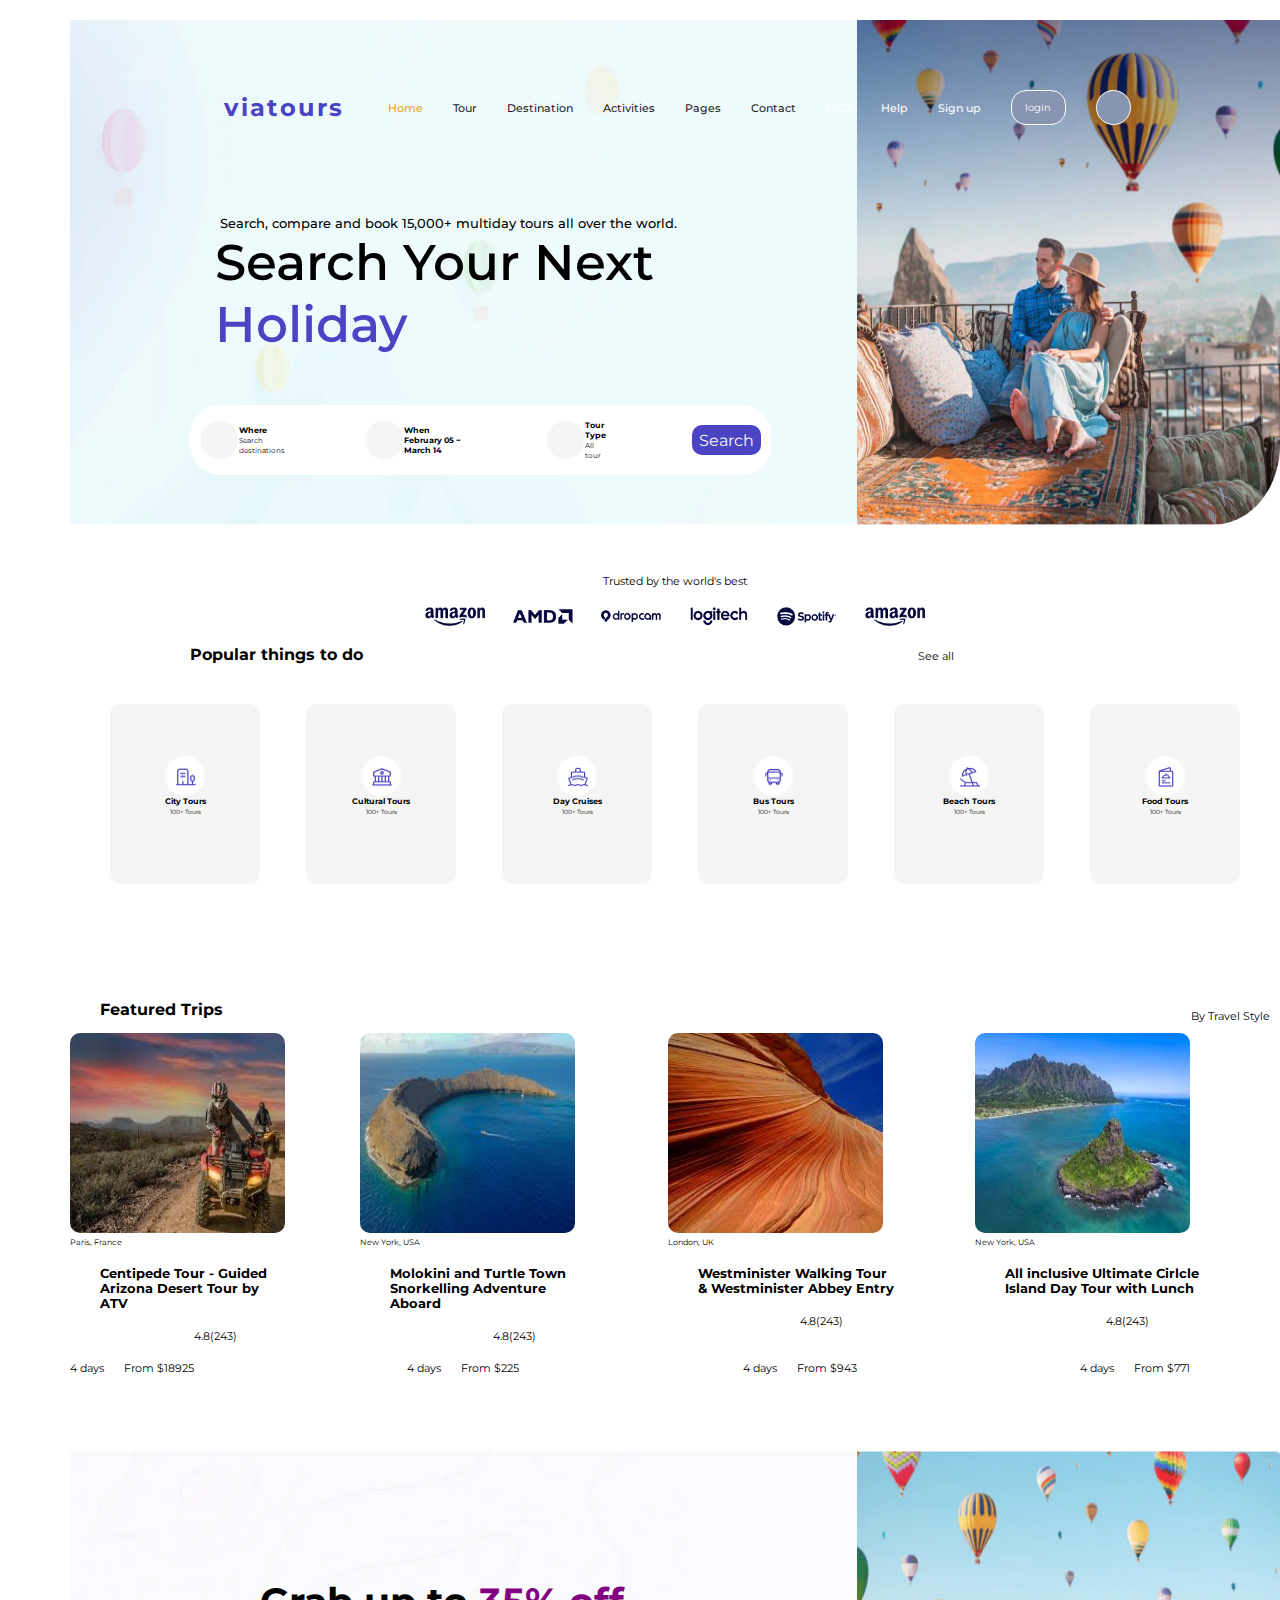
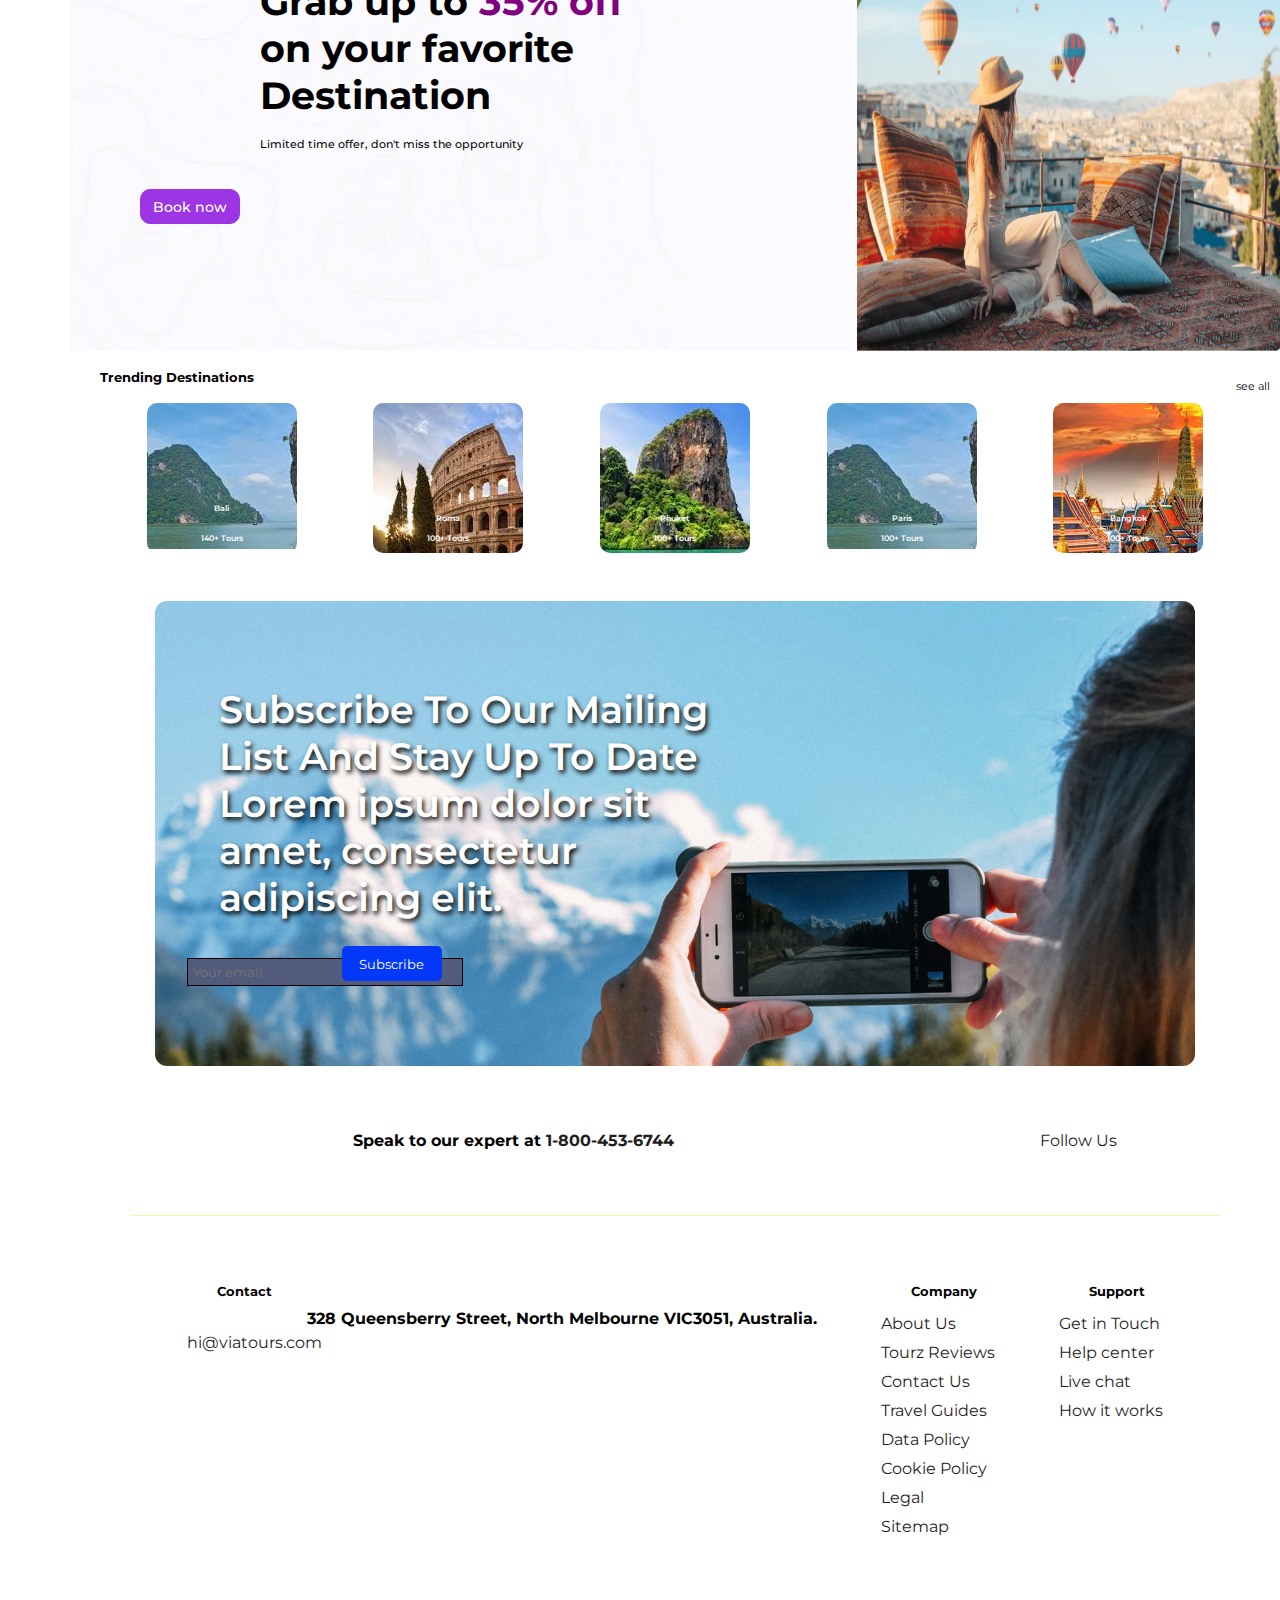
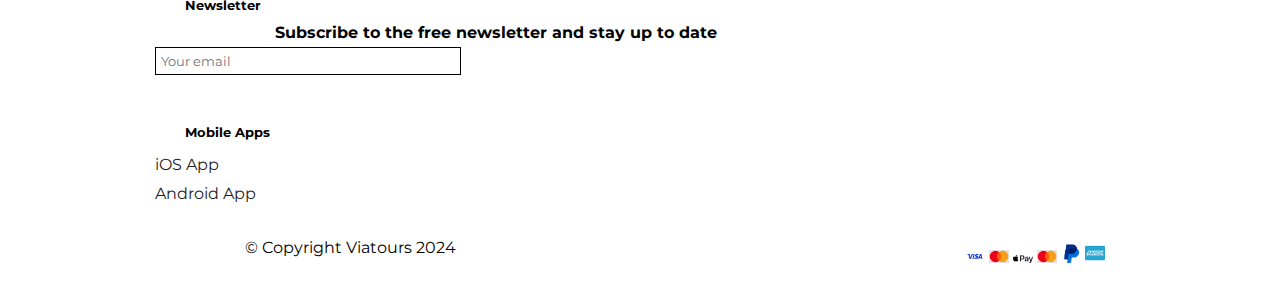
<file: index.html>
<!DOCTYPE html>
<html lang="en">
  <head>
    <meta charset="UTF-8" />
    <meta name="viewport" content="width=device-width, initial-scale=1.0" />
    <link
      rel="stylesheet"
      href="https://cdnjs.cloudflare.com/ajax/libs/font-awesome/6.5.2/css/all.min.css"
    />
    <link rel="preconnect" href="https://fonts.googleapis.com" />
    <link rel="preconnect" href="https://fonts.gstatic.com" crossorigin />
    <link
      href="https://fonts.googleapis.com/css2?family=Montserrat:ital,wght@0,100..900;1,100..900&display=swap"
      rel="stylesheet"
    />
    <link rel="stylesheet" href="style.css" />
    <title>Event Management</title>
  </head>
  <body>
    <!-- Navbar begins -->
<section class="main">
    <header>
      <div class="logo">viatours</div>
      <nav>
        <a href="#" class="active">Home</a>
        <a href="#">Tour</a>
        <a href="#">Destination</a>
        <a href="#">Activities</a>
        <a href="#">Pages</a>
        <a href="#">Contact</a>
        <a href="#" class="left">USD</a>
        <a href="#" class="left">Help</a>
        <a href="#" class="left">Sign up</a>
       <button>login</button>
       <button class="se"></button>
      </nav>
      
      <!-- <i class="fas fa-search"></i> -->
    </header>

    <section>
      <div class="search">
        <p class="search">
          Search, compare and book 15,000+ multiday tours all over the world.
        </p>

        <h5>Search Your Next <br /><span class="holiday">Holiday</span></h5>
      </div>
    </section>

    <section class="container">
        <section class="rectangle">
            <div class="circle"></div>
            <div class="text">Where <br><span class="light">Search destinations</span></div>
       
            <div class="circle"></div>
            <div class="text">When <br>February 05 ~ March 14</div>
        </div>
            <div class="circle"></div>
            <div class="text">Tour Type<br><span class="light">All tour</span></div>
            <div class="small-rectangle">Search</div>
        </div>
         </section>
    </section>
    </section>

    <main>
        <h6>Trusted by the world's best</h6>
        <br>
        <div class="icon-row">
            <img src="amazon.jpg.jpg" alt=""width="60px" height="19px">
            <img src="Admi.jpg.jpg" alt=""width="60px" height="19px">
            <img src="dropcam.jpg.jpg
            " alt=""width="60px" height="19px">
            <img src="logitech.jpg.jpg" alt=""width="60px" height="19px">
            <img src="spotify.jpg.jpg" alt=""width="60px" height="19px">
            <img src="amazon.jpg.jpg" alt=""width="60px" height="19px">
        </div>
<br>
        <div class="Popular">
            <p>Popular things to do <span class="see">See all</span></p>
        </div>

        <section class="tours">
            <div class="rectangle_2">
                <div class="circle_2">
                <img src="city.jpg.jpg" alt="" width="20px" height="20px"/>
                </div>
                <div id="text">City Tours <br><span class="small">100+ Tours</span></div>
            </div>
            <div class="rectangle_2">
               <div class="circle_2">
                 <img src="day-cruise.jpg.jpg" alt="" width="20px" height="20px"/>
                </div>
                <div id="text">Cultural Tours <br><span class="small">100+ Tours</span></div>
            </div>
            <div class="rectangle_2">
               <div class="circle_2">
                <img src="cutltural.jpg.jpg" alt="" width="20px" height="20px"/>
                </div>
               <div id="text">Day Cruises <br><span class="small">100+ Tours</span></div>
            </div>
            <div class="rectangle_2">
               <div class="circle_2">
                <img src="bus.jpg.jpg" alt="" width="20px" height="20px"/>
                </div>
                <div id="text">Bus Tours <br><span class="small">100+ Tours</span></div>
            </div>
            <div class="rectangle_2">
                <div class="circle_2">
                <img src="beach.jpg.jpg" alt="" width="20px" height="20px"/>
                </div>
                <div id="text">Beach Tours<br><span class="small">100+ Tours</span></div>
            </div>
            <div class="rectangle_2">
              <div class="circle_2">
               <img src="food.jpg.jpg" alt="" width="20px" height="20px"/>
                </div>
                 <div id="text">Food Tours<br><span class="small">100+ Tours</span></div>
            </div>
        </section>

        <br><br>

        

        <br><br>
    </main>

<div class="rukayat">

    <div>
      <div class="top">
        <h4  id="featured">Featured Trips</h4>
        <h6>By Travel Style</h6>
      </div>

      <div class="pics">
        <div>
          <img src="rukayat/ARIZONA ATV.jpeg" alt="" />
          <figcaption>Paris, France</figcaption><br>
          <h4>Centipede Tour - Guided Arizona Desert Tour by ATV</h4> <br>
          <h6>4.8(243)</h6>
        </div>

        <div>
          <img src="rukayat/Molokini.jpeg" alt="" />
          <figcaption>New York, USA</figcaption><br>
          <h4>Molokini and Turtle Town Snorkelling Adventure Aboard</h4> <br>
          <h6>4.8(243)</h6>
        </div>

        <div>
          <img src="rukayat/rock.jpeg" alt="" />
          <figcaption>London, UK</figcaption><br>
          <h4>Westminister Walking Tour & Westminister Abbey Entry</h4> <br>
          <h6>4.8(243)</h6>
        </div>

        <div>
          <img src="rukayat/ultimate circle.jpeg" alt="" />
          <figcaption>New York, USA</figcaption><br>
          <h4>All inclusive Ultimate Cirlcle Island Day Tour with Lunch</h4> <br>
          <h6>4.8(243)</h6>
        </div>
      </div>
 <br>
      <div class="price">
        <div class="days">
          <h6>4 days</h6>
          <h6 class="amt">From $18925</h6>
        </div>

        <div class="days">
          <h6>4 days</h6>
          <h6 class="amt">From $225</h6>
        </div>

        <div class="days">
          <h6>4 days</h6>
          <h6 class="amt">From $943</h6>
        </div>

        <div class="days">
          <h6>4 days</h6>
          <h6 class="amt">From $771</h6>
        </div>
      </div>
    </div>
<br><br><br><br>
    <div class="back">
      <p class="grab">Grab up to <span class="thirty">35% off</span>  on your favorite Destination</p><br><br>
      <p class="limited">Limited time offer, don't miss the opportunity</p><br><br>

        <div >
          <button class="btn">Book now</button>
        </div>
    </div>

    <br>
    

    <div>
      <div>
      <div class="bottom">
        <h4>Trending Destinations</h4>
        <h6>see all</h6>
      </div>

<div class="botmpics">
        <div class="oneb">
          <p >Bali</p>
          <p style="margin-top: 10px;">140+ Tours</p>
        </div>

        <div class="twob">
        
          <p>Roma</p>
          <p>100+ Tours</p>
                </div>

        <div class="thrb">
        
          <p>Phuket</p>
          <p>100+ Tours</p>
          
        </div>

        <div class="fourb">
          
          <p>Paris</p>
          <p>100+ Tours</p>
       </div>

       <div class="fiveb">
        
          <p>Bangkok</p>
          <p>100+ Tours</p>
       </div>

    </div>

  
</div>



<footer id="adams">
      <section class="subscribeSection">
        <div>Subscribe To Our Mailing List And Stay Up To Date <br> <span class="Lorem">Lorem ipsum dolor sit amet, consectetur adipiscing elit.</span></div>
                <input
          id="subscribe-input-1"
          input
          id="email"
          placeholder="Your email"
          pattern="[a-z0-9._%+-]+@[a-z0-9.-]+\.[a-z]{2,4}$"
          name="email"
          type="email"
          autocomplete="on"
        />
        <button class="sub">Subscribe</button>
        
      </section>
      <section class="section-contact">
        <p>
          Speak to our expert at <a href="tel:1-800-453-6744">1-800-453-6744</a>
        </p>
        <a href="#">Follow Us</a>
      </section>
    </main>
    <footer>
      <section>
        <article>
          <h4>Contact</h4>
          <p>328 Queensberry Street, North Melbourne VIC3051, Australia.</p>
          <a href="mailto:hi@viatours.com">hi@viatours.com</a>
        </article>
        <article>
          <h4>Company</h4>
          <ul>
            <li><a href="#">About Us</a></li>
            <li><a href="#">Tourz Reviews</a></li>
            <li><a href="#">Contact Us</a></li>
            <li><a href="#">Travel Guides</a></li>
            <li><a href="#">Data Policy</a></li>
            <li><a href="#">Cookie Policy</a></li>
            <li><a href="#">Legal</a></li>
            <li><a href="#">Sitemap</a></li>
          </ul>
        </article>
        <article>
          <h4>Support</h4>
          <ul>
            <li><a href="#">Get in Touch</a></li>
            <li><a href="#">Help center</a></li>
            <li><a href="#">Live chat</a></li>
            <li><a href="#">How it works</a></li>
          </ul>
        </article>
        <article>
          <div>
            <h4>Newsletter</h4>
            <p>Subscribe to the free newsletter and stay up to date</p>
            <input
              id="subscribe-input-2"
              input
              id="email"
              placeholder="Your email"
              pattern="[a-z0-9._%+-]+@[a-z0-9.-]+\.[a-z]{2,4}$"
              name="email"
              type="email"
              autocomplete="on"
            />
            <button value="send" type="submit" id="subscribe-btn-2">
              send
            </button>
          </div>
          <div>
            <h4>Mobile Apps</h4>
            <div class="app">
              <li><a href="#">iOS App</a></li>
              <li><a href="#">Android App</a></li>
            </div>
          </div>
        </article>
      </section>
      <section>
        <div>© Copyright Viatours 2024</div>
        <div>
          <img src="pics/Visa-1.jpg" alt="visa-logo" width="20px" />
          <img src="pics/mastercard.png" alt="mastercard-logo" width="20px" />
          <img src="pics/applepay.png" alt="applePay-logo" width="20px" />
          <img src="pics/mastercard.png" alt="discover-logo" width="20px" />
          <img src="pics/paypal.png" alt="paypal-logo" width="20px" />
          <img src="pics/amex.png" alt="amex-logo" width="20px" />
        </div>
      </section>
    </footer>
    </footer>
  


  </body>
</html>
</file>
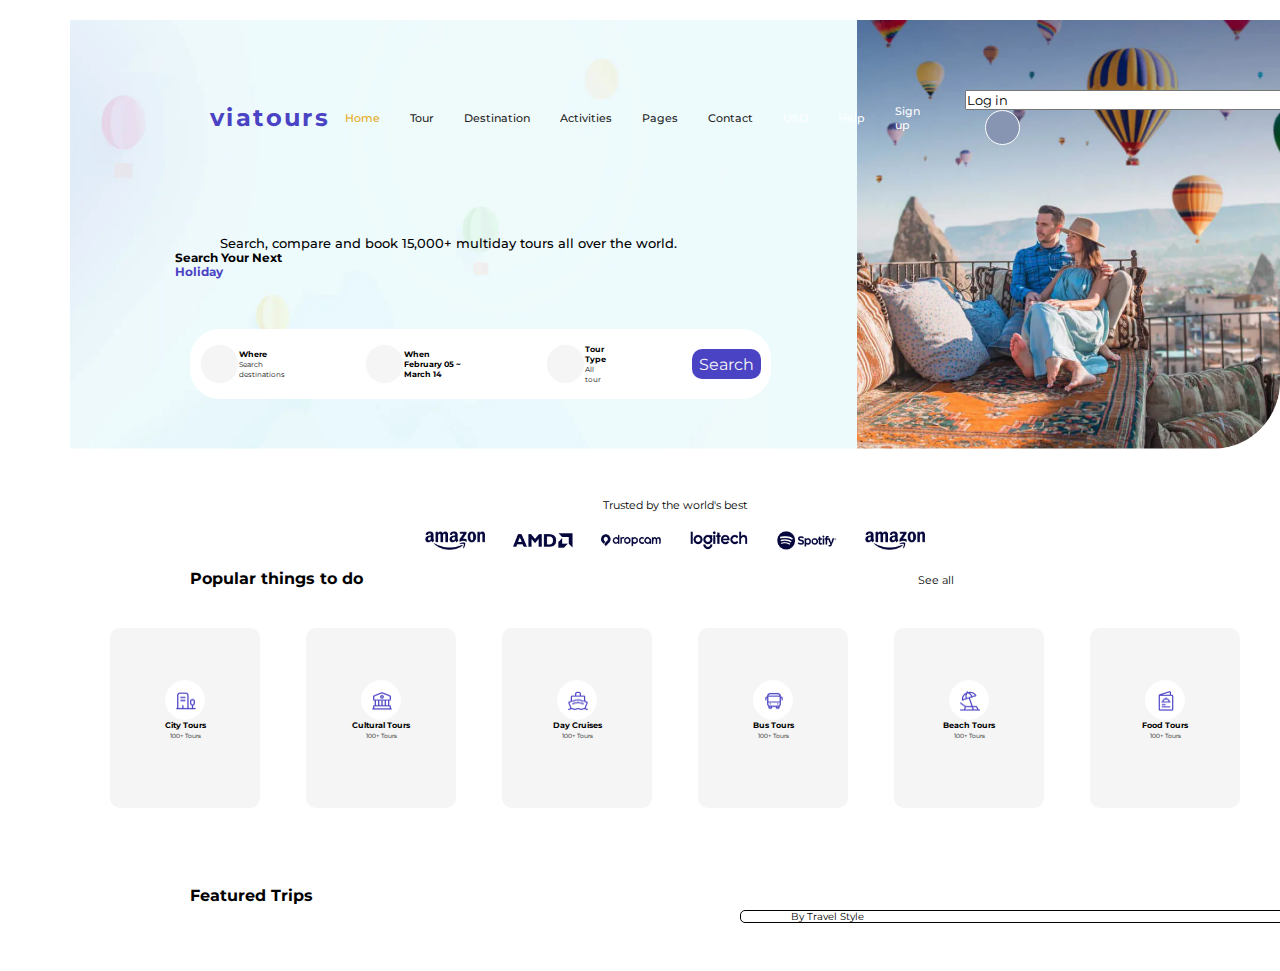
<file: viatours.html>
<!DOCTYPE html>
<html lang="en">
  <head>
    <meta charset="UTF-8" />
    <meta name="viewport" content="width=device-width, initial-scale=1.0" />
    <link
      rel="stylesheet"
      href="https://cdnjs.cloudflare.com/ajax/libs/font-awesome/6.5.2/css/all.min.css"
    />
    <link rel="preconnect" href="https://fonts.googleapis.com" />
    <link rel="preconnect" href="https://fonts.gstatic.com" crossorigin />
    <link
      href="https://fonts.googleapis.com/css2?family=Montserrat:ital,wght@0,100..900;1,100..900&display=swap"
      rel="stylesheet"
    />
    <link rel="stylesheet" href="style.css" />
    <title>Event Management</title>
  </head>
  <body>
    <!-- Navbar begins -->
<section class="main">
    <header>
      <div class="logo">viatours</div>
      <nav>
        <a href="#" class="active">Home</a>
        <a href="#">Tour</a>
        <a href="#">Destination</a>
        <a href="#">Activities</a>
        <a href="#">Pages</a>
        <a href="#">Contact</a>
        <a href="#" class="left">USD</a>
        <a href="#" class="left">Help</a>
        <a href="#" class="left">Sign up</a>
      </nav>
      <form>
        <input type="login" value="Log in" class="login" />
        <input type="login" value="" class="side-bar" />
      </form>
      <!-- <i class="fas fa-search"></i> -->
    </header>

    <section>
      <div class="search">
        <p class="search">
          Search, compare and book 15,000+ multiday tours all over the world.
        </p>

        <h4>Search Your Next <br /><span class="holiday">Holiday</span></h4>
      </div>
    </section>

    <section class="container">
        <section class="rectangle">
            <div class="circle"></div>
            <div class="text">Where <br><span class="light">Search destinations</span></div>
       
            <div class="circle"></div>
            <div class="text">When <br>February 05 ~ March 14</div>
        </div>
            <div class="circle"></div>
            <div class="text">Tour Type<br><span class="light">All tour</span></div>
            <div class="small-rectangle">Search</div>
        </div>
         </section>
    </section>
    </section>

    <main>
        <h6>Trusted by the world's best</h6>
        <br>
        <div class="icon-row">
            <img src="amazon.jpg.jpg" alt=""width="60px" height="19px">
            <img src="Admi.jpg.jpg" alt=""width="60px" height="19px">
            <img src="dropcam.jpg.jpg
            " alt=""width="60px" height="19px">
            <img src="logitech.jpg.jpg" alt=""width="60px" height="19px">
            <img src="spotify.jpg.jpg" alt=""width="60px" height="19px">
            <img src="amazon.jpg.jpg" alt=""width="60px" height="19px">
        </div>
<br>
        <div class="Popular">
            <p>Popular things to do <span class="see">See all</span></p>
        </div>

        <section class="tours">
            <div class="rectangle_2">
                <div class="circle_2">
                <img src="city.jpg.jpg" alt="" width="20px" height="20px"/>
                </div>
                <div id="text">City Tours <br><span class="small">100+ Tours</span></div>
            </div>
            <div class="rectangle_2">
               <div class="circle_2">
                 <img src="day-cruise.jpg.jpg" alt="" width="20px" height="20px"/>
                </div>
                <div id="text">Cultural Tours <br><span class="small">100+ Tours</span></div>
            </div>
            <div class="rectangle_2">
               <div class="circle_2">
                <img src="cutltural.jpg.jpg" alt="" width="20px" height="20px"/>
                </div>
               <div id="text">Day Cruises <br><span class="small">100+ Tours</span></div>
            </div>
            <div class="rectangle_2">
               <div class="circle_2">
                <img src="bus.jpg.jpg" alt="" width="20px" height="20px"/>
                </div>
                <div id="text">Bus Tours <br><span class="small">100+ Tours</span></div>
            </div>
            <div class="rectangle_2">
                <div class="circle_2">
                <img src="beach.jpg.jpg" alt="" width="20px" height="20px"/>
                </div>
                <div id="text">Beach Tours<br><span class="small">100+ Tours</span></div>
            </div>
            <div class="rectangle_2">
              <div class="circle_2">
               <img src="food.jpg.jpg" alt="" width="20px" height="20px"/>
                </div>
                 <div id="text">Food Tours<br><span class="small">100+ Tours</span></div>
            </div>
        </section>

        <br><br>

        <div class="Featured Trips">
            <p>Featured Trips <input type="By Travel Style" value="By Travel Style" class="By"/></p>
        </div>

        <br><br>
    </main>
  </body>
</html>
</file>
<file: style.css>
* {
  padding: 0;
  margin: 0;
  box-sizing: border-box;
  font-family: "montserrat";
}

.main {
  background-image: url("right-image.jpg"), url("left-image.jpg");
  background-position: right, left;
  background-repeat: no-repeat;
  background-size: 35% 100%, 65% 100%, auto;
}
body {
  margin-left: 70px;
}

header {
  display: flex;
  justify-content: space-around;
  margin: 20px;
  margin-left: 70px;
  padding: 70px;
  align-items: center;
}

.logo {
  color: #4a43c4;
  font-weight: bold;
  font-size: 1.5em;
  letter-spacing: 0.1em;
}

button {
  background-color: #8795b2;
  border: 1px solid #fff;
  color: #fff;
  border-radius: 15px;
  font-size: 0.9em;
  text-align: center;
  width: 55px;
  height: 35px;
}
.se {
  background-color: #8795b2;
  border: 1px solid #fff;
  color: #fff;
  border-radius: 35px;
  font-size: 0.9em;
  text-align: center;
  width: 35px;
  height: 35px;
}

.left {
  color: #fff;
}

.side-bar {
  background-color: #8795b2;
  border: 1px solid #fff;
  border-radius: 20px;
  max-width: 35px;
  height: 35px;
  margin-left: 20px;
}

nav {
  display: flex;
  align-items: center;
  gap: 30px;
  font-size: 0.7em;
  margin: 0 15px;
  text-decoration: none;
  color: #000;
  font-weight: 500;
}

nav a:hover {
  background-color: antiquewhite;
  color: #4a43c4;
}

nav::after {
  content: "";
  display: table;
  clear: both;
}

nav a.active {
  color: rgb(229, 169, 18);
  font-weight: 500;
}
/* MAIN CONTENT */
.search {
  margin-left: 75px;
  font-size: 0.9em;
  font-weight: 500;
}

h5 {
  font-size: 3.5em;
  font-weight: 550;
  margin-left: 70px;
}

.holiday {
  color: #4a43c4;
}

.big square {
  background: gray;
  border: 10px solid gray;
}

/* RECTANGLE WITH CIRCLES INSCRIPED */
.container {
  width: 80%;
  margin: 50px;
  margin-bottom: 50px;
  padding-bottom: 50px;
  display: flex;
  justify-content: space-between;
  align-items: center;
}

.rectangle {
  margin-left: 70px;
  width: 60%;
  height: 70px;
  background-color: #fff;
  display: flex;
  align-items: center;
  justify-content: space-around;
  position: relative;
  border: 10px solid #fff;
  border-radius: 30px;
}

.circle {
  border: 1px solid #fff;
  background: whitesmoke;
  width: 60px;
  height: 40px;
  border-radius: 80px;
  align-items: center;
  justify-content: center;
  margin: 15px auto;
}

.small-rectangle {
  width: 80px;
  height: 30px;
  padding: 7px;
  background-color: #4a43c4;
  color: whitesmoke;
  border-radius: 10px;
  display: flex;
  align-items: center;
  justify-content: center;
}
.text {
  color: #000;
  font-size: 0.5em;
  font-weight: bold;
  text-align: left;
  padding-right: 80px;
}

.light {
  font-size: 0.9em;
  font-weight: lighter;
}

/* MAIN */
h6 {
  font-weight: normal;
  text-align: center;
}

.icon-row {
  display: flex;
  justify-content: space-between;
  align-items: center;
  margin-top: 40px;
  margin: auto;
  width: 100%;
  max-width: 500px;
}

/* .icon {
  width: 50px;
  height: 50px;
  object-fit: contain;
  margin: 0 10px;
  position: relative;
} */

.fa-search {
  background-color: grey;
  padding: 10px;
  border-radius: 20px;
}

.popular {
  display: flex;
  justify-content: space-between;
  margin: 70px;
}
p {
  font-size: 1em;
  font-weight: bold;
  margin-left: 120px;
}

.see {
  font-weight: lighter;
  font-size: 0.7em;
  text-align: left;
  padding-left: 100px;
  margin-left: 450px;
}

/* TOURS */

.tours {
  display: flex;
  justify-content: space-between;
  gap: 20px;
  padding: 40px;
  max-width: 100%;
}

.rectangle_2 {
  width: 150px;
  height: 180px;
  border: 2px solid whitesmoke;
  background: whitesmoke;
  border-radius: 10px;
  padding: 10px;
  max-width: 50%;
}

.circle_2 {
  width: 40px;
  height: 40px;
  border: 1px solid #fff;
  background: #fff;
  border-radius: 40px;
  margin: auto;
  margin-top: 40px;
  justify-content: center;
}

.circle_2 img {
  align-items: center;
  margin: 10px;
}

#text {
  text-align: center;
  font-size: 0.5em;
  font-weight: bold;
}

.small {
  font-weight: lighter;
  font-size: 0.4em;
}
.rectangle_2 p {
  text-align: center;
}

.By {
  font-size: 0.6em;
  border-radius: 5px;
  border: 1px solid #000;
  justify-content: center;
  padding-left: 50px;
  margin-left: 550px;
  margin-bottom: 10px;
}

/* Rukayat */

.top {
  display: flex;
  justify-content: space-between;
}

.top h6 {
  border-radius: 5px solid;
  padding: 5px;
  margin: 5px;
}

#featured {
  font-size: 1em;
  font-weight: 700;
}

h4 {
  font-size: 0.8em;
  margin-left: 30px;
  padding-right: 80px;
}

figcaption {
  font-size: 0.5em;
}

.pics {
  display: flex;
  justify-content: space-evenly;
  border-radius: 3px;
}

.pics img {
  height: 200px;
  width: 215px;
  border: 1px;
  border-radius: 10px;
}

.pics h6 {
  text-align: center;
}

.price {
  display: flex;
  justify-content: space-between;
}

.days {
  width: 200px;
  display: flex;
  justify-self: space-evenly;
}

.amt {
  margin-left: 20px;
}

.back {
  background-image: url("canvas2.jpg"), url("canvas.jpg");
  background-position: right, left;
  background-repeat: no-repeat;
  background-size: 35% 100%, 65% 100%, auto;
  height: 500px;
  display: flex;
  flex-direction: column;
  /* align-items: flex-start; */
  justify-content: center;
  padding-left: 70px;
}

.back p h6 {
  justify-items: left;
  padding-bottom: 50px;
}

.bottom {
  display: flex;
  justify-content: space-between;
}

.bottom h6 {
  border-radius: 5px solid;
  padding: 5px;
  margin: 5px;
}

.botmpics {
  display: flex;
  justify-content: space-evenly;
  border-radius: 3px;
}

.botmpics img {
  height: 150px;
  width: 150px;
  border: 1px;
  border-radius: 10px;
}

.oneb {
  height: 150px;
  width: 150px;
  border: 1px;
  border-radius: 10px;
  background-image: url(rukayat/bali.jpeg);
  background-repeat: no-repeat;
  display: flex;
  flex-direction: column;
  align-items: center;
  justify-content: flex-end;
  color: white;
}

.oneb p {
  font-size: 0.5em;
  font-weight: 600;
  margin: 0;
  margin-bottom: 10px;
}

.twob {
  height: 150px;
  width: 150px;
  border: 1px;
  border-radius: 10px;
  background-image: url(rukayat/Roma.jpeg);
  background-repeat: no-repeat;
  display: flex;
  flex-direction: column;
  align-items: center;
  justify-content: flex-end;
  color: white;
}
.twob p {
  font-size: 0.5em;
  font-weight: 600;
  margin: 0;
  margin-bottom: 10px;
}

.thrb {
  height: 150px;
  width: 150px;
  border: 1px;
  border-radius: 10px;
  background-image: url(rukayat/phuket.jpeg);
  background-repeat: no-repeat;
  display: flex;
  flex-direction: column;
  align-items: center;
  justify-content: flex-end;
  color: white;
}

.thrb p {
  font-size: 0.5em;
  font-weight: 600;
  margin: 0;
  margin-bottom: 10px;
}

.fourb {
  height: 150px;
  width: 150px;
  border: 1px;
  border-radius: 10px;
  background-image: url(rukayat/bali.jpeg);
  background-repeat: no-repeat;
  display: flex;
  flex-direction: column;
  align-items: center;
  justify-content: flex-end;
  color: white;
}

.fourb p {
  font-size: 0.5em;
  font-weight: 600;
  margin: 0;
  margin-bottom: 10px;
}

.fiveb {
  height: 150px;
  width: 150px;
  border: 1px;
  border-radius: 10px;
  background-image: url(rukayat/Bankok.jpeg);
  background-repeat: no-repeat;
  display: flex;
  flex-direction: column;
  align-items: center;
  justify-content: flex-end;
  color: white;
}

.fiveb p {
  font-size: 0.5em;
  font-weight: 600;
  margin: 0;
  margin-bottom: 10px;
}

.grab {
  font-weight: 700;
  font-size: 38px;
  width: 400px;
  color: #000;
}
.limited {
  color: #000;
  font-size: 0.7em;
  margin-top: -20px;
  font-weight: 500;
}
.btn {
  width: 100px;
  border-radius: 10px;
  background-color: rgb(156, 54, 229);
  font-weight: 500;
  color: white;
  border: 1px solid rgb(156, 54, 229);
}
.thirty {
  color: purple;
}

/* ADAM'S FOOTER */

.subscribeSection {
  background-image: url("pics/pic2.jpeg");
  background-size: cover;
  width: 90%;
  margin: auto;
  height: auto;
  border-radius: 12px;
  background-color: rgb(26, 4, 87);
  color: white;
  padding: 5rem 2rem;
  position: relative;
}
.subscribeSection div {
  justify-items: left;
  font-weight: 600;
  width: 40vmax;
  height: auto;
  margin-right: 400px;
  font-size: 38px;
  text-shadow: 2px 3px 5px black;
}
.lorem {
  font-size: 0.5em;
  font-weight: lighter;
}
.subscribeSection input {
  font-size: 1empx;
  width: 1000px;
  color: white;
  background-color: rgb(82, 91, 124);
}
.subscribeSection button {
  color: white;
  font-size: 13px;
  background-color: rgb(3, 56, 248);
  padding: 7px 10px;
  border-radius: 5px;
  border: none;
  position: absolute;
  left: 14.8rem;
  bottom: 5.3rem;
}

.sub {
  width: 100px;
  border: 5px solid skyblue;
  font-size: 1em;
}
section.section-contact {
  display: flex;
  flex-flow: row wrap;
  column-gap: 2rem;
  row-gap: 2rem;
  justify-content: space-around;
  margin: 0 60px;
  padding: 60px 0;
  border-bottom: 1px solid rgba(252, 227, 90, 0.527);
}
footer section:nth-child(1) {
  display: flex;
  flex-flow: row wrap;
  column-gap: max(4rem);
  place-content: center;
  width: 86%;
  margin: auto;
  margin-top: 3em;
  row-gap: 2rem;
}
footer section:nth-child(2) {
  display: flex;
  flex-flow: row wrap;
  justify-content: space-around;
  column-gap: 10rem;
  row-gap: 2rem;
}
input {
  margin-right: 700px;
  width: 1500px;
}
footer * {
  padding: 5px 0;
}
a {
  text-decoration: none;
  color: rgb(31, 30, 30);
}
a:hover {
  color: black;
  text-decoration: underline;
}
li {
  list-style-type: none;
}
button:hover,
button:focus {
  opacity: 0.5;
}
footer input {
  padding: 5px;
  width: 23em;
  border: 1px solid black;
}
footer .app {
  position: relative;
}
footer button {
  z-index: 4;
  transform: translate(-50px, 0);
  border: none;
  background: none;
}
@media screen and (max-width: 400px) {
  .subscribeSection input {
    width: 20em;
  }
  .subscribeSection button {
    left: 11.8rem;
  }
}
@media screen and (max-width: 400px) and (min-width: 310px) {
  footer button {
    transform: translate(250px, -30px);
  }
}
@media screen and (max-width: 310px) {
  body {
    min-width: 61vh;
  }
}
</file>
